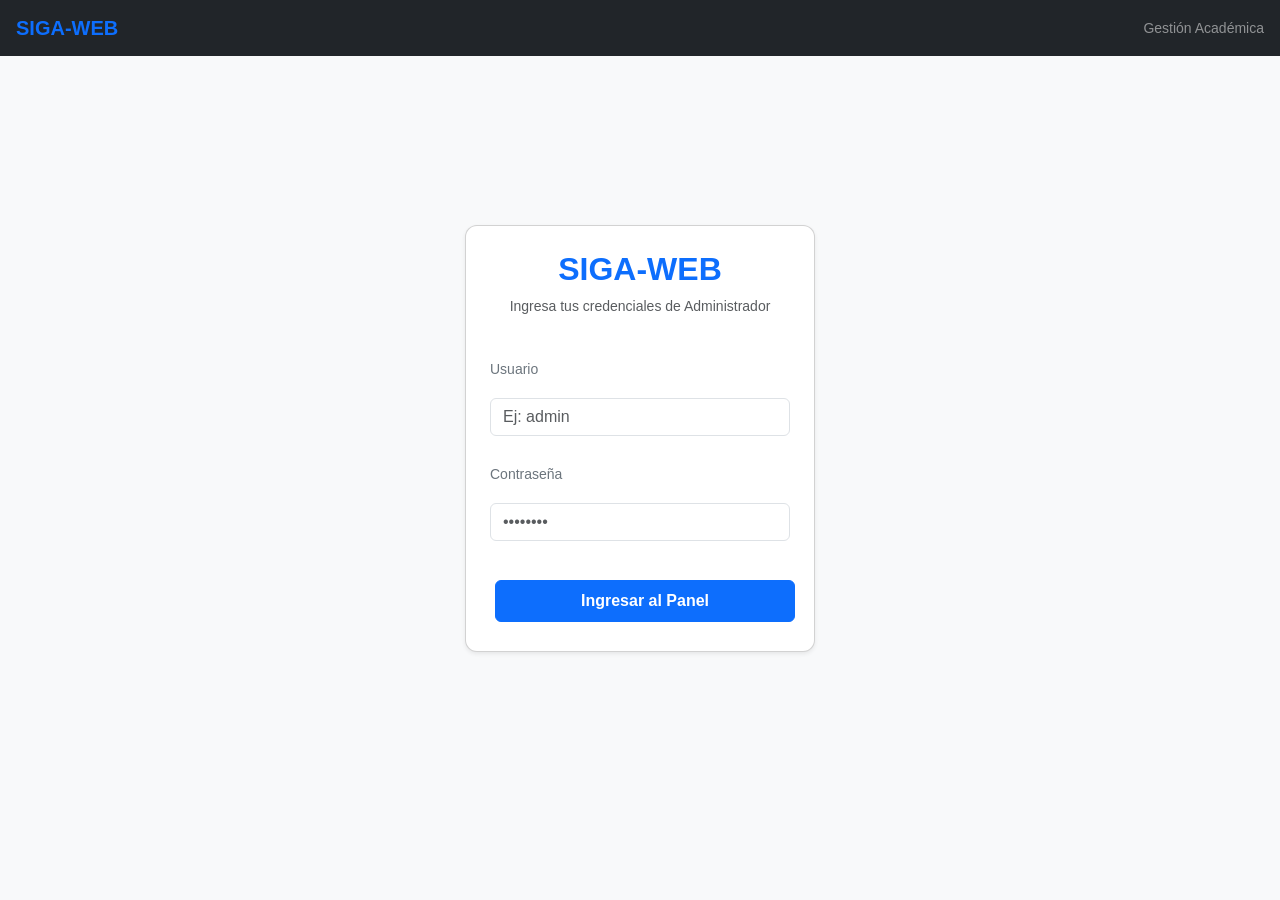
<file: frontend/index.html>
<!DOCTYPE html>
<html lang="es">
<head>
    <meta charset="UTF-8">
    <meta name="viewport" content="width=device-width, initial-scale=1.0">
    <title>Login SIGA-WEB</title>

    <link href="https://cdn.jsdelivr.net/npm/bootstrap@5.3.3/dist/css/bootstrap.min.css" rel="stylesheet">
    <link rel="stylesheet" href="css/style.css">
</head>
<body class="bg-light">

    <nav class="navbar navbar-dark bg-dark px-3">
        <span class="navbar-brand">SIGA-WEB</span>
        <span class="navbar-text text-white-50 small">Gestión Académica</span>
    </nav>

    <div class="container d-flex justify-content-center align-items-center" style="min-height: 85vh;">
        <div class="card p-4 shadow-sm" style="width: 350px; border-radius: 12px;">
            <div class="text-center mb-4">
                <h2 class="fw-bold text-primary">SIGA-WEB</h2>
                <p class="text-muted small">Ingresa tus credenciales de Administrador</p>
            </div>

            <div class="mb-3">
                <label for="usuario" class="form-label text-secondary small">Usuario</label>
                <input type="text" id="usuario" class="form-control" placeholder="Ej: admin">
            </div>
            
            <div class="mb-4">
                <label for="password" class="form-label text-secondary small">Contraseña</label>
                <input type="password" id="password" class="form-control" placeholder="••••••••">
            </div>

            <button class="btn btn-primary w-100 py-2 fw-semibold" onclick="login()">Ingresar al Panel</button>
        </div>
    </div>

    <script src="https://cdn.jsdelivr.net/npm/bootstrap@5.3.3/dist/js/bootstrap.bundle.min.js"></script>
    <script src="js/auth.js"></script>
</body>
</html>
</file>
<file: frontend/css/style.css>
body {
    font-family: Arial, sans-serif;
    background-color: #f4f6f9;
    margin: 0;
    padding: 0;
}

h1, h2, h3 {
    text-align: center;
}

button {
    background-color: #2d6cdf;
    color: white;
    border: none;
    padding: 8px 12px;
    margin: 5px;
    border-radius: 5px;
    cursor: pointer;
}

button:hover {
    background-color: #1b4fa8;
}

input {
    display: block;
    margin: 10px auto;
    padding: 8px;
    width: 250px;
    border: 1px solid #ccc;
    border-radius: 5px;
}

table {
    width: 80%;
    margin: 20px auto;
    border-collapse: collapse;
    background: white;
}

table, th, td {
    border: 1px solid #ddd;
}

th, td {
    padding: 10px;
    text-align: center;
}

th {
    background-color: #2d6cdf;
    color: white;
}

#menu {
    text-align: center;
    margin-top: 20px;
}

#menu a {
    display: inline-block;
    margin: 10px;
    padding: 10px 15px;
    background: #2d6cdf;
    color: white;
    text-decoration: none;
    border-radius: 5px;
}

#menu a:hover {
    background: #1b4fa8;
}

.login-container {
    width: 300px;
    margin: 100px auto;
    padding: 20px;
    background: white;
    box-shadow: 0 0 10px rgba(0,0,0,0.1);
    border-radius: 10px;
    text-align: center;
}

.navbar.bg-dark {
    background-color: #212529 !important;
    display: flex !important;
    justify-content: space-between !important;
    align-items: center !important;
    padding: 0.5rem 1rem !important;
}
.navbar a.btn-outline-light {
    color: #fff !important;
    border: 1px solid #fff !important;
    text-decoration: none !important;
    padding: 0.25rem 0.5rem !important;
    border-radius: 0.25rem !important;
    display: inline-block !important;
}
.navbar a.active {
    background-color: #fff !important;
    color: #212529 !important;
}

/* ARREGLO DE EMERGENCIA: Fuerza a la barra a mostrar todos los botones en fila */
.navbar .container-fluid {
    display: flex !important;
    justify-content: space-between !important;
    align-items: center !important;
    width: 100% !important;
}

.navbar-nav {
    display: flex !important;
    flex-direction: row !important; /* Fuerza los botones uno al lado del otro */
    gap: 8px !important;            /* Separa los botones para que no se peguen */
    margin-left: auto !important;   /* Los empuja elegantemente a la derecha */
}

.navbar-brand {
    color: #0d6efd !important;      /* Asegura el color azul de SIGA-WEB */
    font-weight: bold !important;
}
</file>
